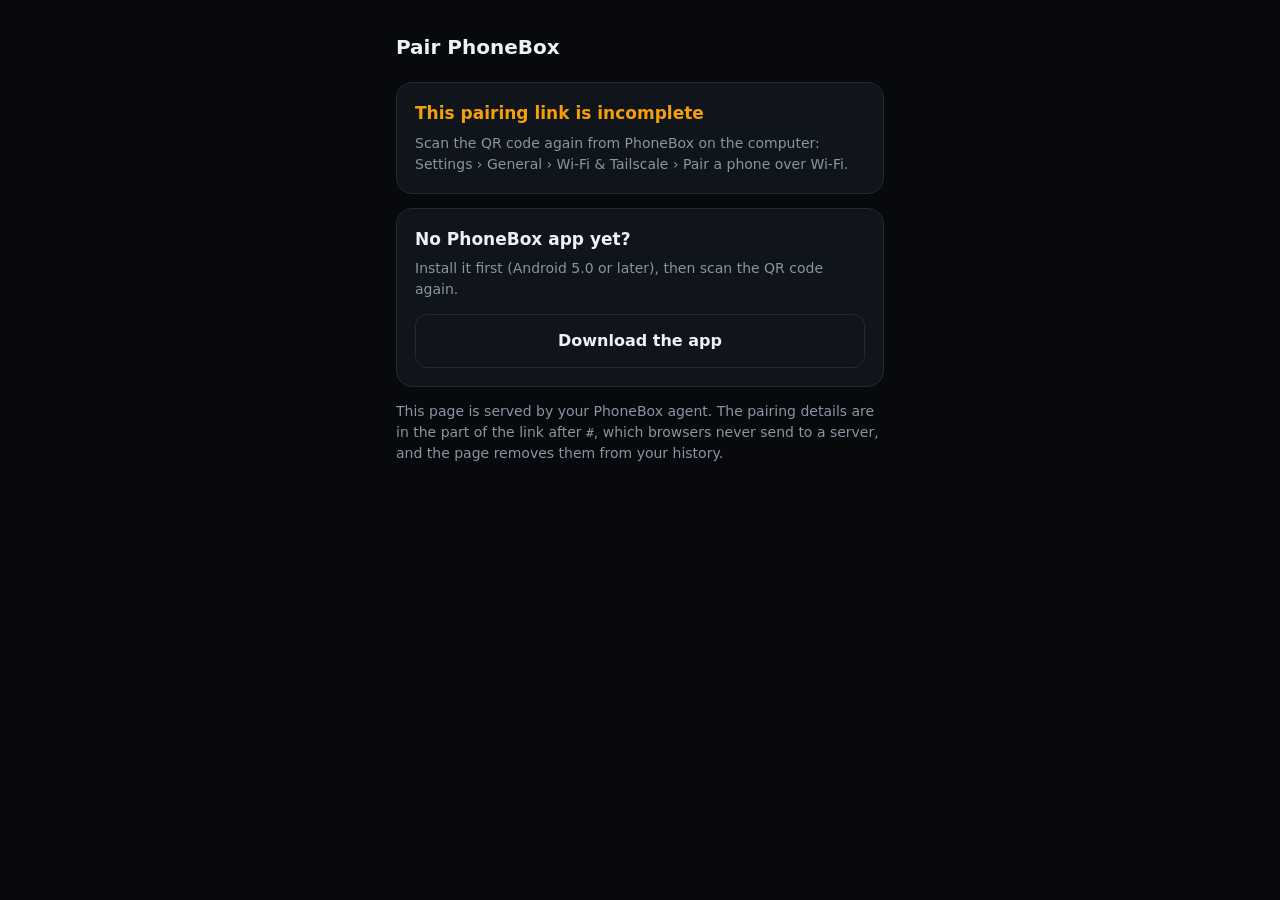
<file: agent/PhoneBox.Agent/pair.html>
<!doctype html>
<html lang="en">
<head>
<meta charset="utf-8">
<meta name="viewport" content="width=device-width, initial-scale=1">
<meta name="referrer" content="no-referrer">
<meta name="robots" content="noindex">
<title>Pair PhoneBox</title>
<style>
:root { --bg: #07090d; --panel: #10141b; --line: #232a35; --text: #eef2f6; --muted: #8a94a3; --accent: #2dd4bf; --warn: #f59e0b; color-scheme: dark; }
* { box-sizing: border-box; margin: 0; }
body { background: var(--bg); color: var(--text); font: 16px/1.5 "Segoe UI", system-ui, -apple-system, sans-serif; min-height: 100vh; }
.wrap { max-width: 520px; margin: 0 auto; padding: 32px 16px; }
h1 { font-size: 20px; margin-bottom: 20px; }
.card { background: var(--panel); border: 1px solid var(--line); border-radius: 16px; padding: 18px; margin-bottom: 14px; }
.card h2 { font-size: 17px; margin-bottom: 6px; }
.muted { color: var(--muted); font-size: 14px; }
.btn { display: block; text-align: center; text-decoration: none; font-weight: 600; border-radius: 12px; padding: 14px; margin-top: 14px; }
.primary { background: var(--accent); color: #062b26; }
.secondary { border: 1px solid var(--line); color: var(--text); }
.warn { color: var(--warn); }
code { font-size: 13px; }
.pair-code-box {
  display: block; width: 100%; box-sizing: border-box; margin: 10px 0 4px; padding: 12px 14px;
  font: 600 20px/1.35 ui-monospace, Consolas, monospace; letter-spacing: .06em;
  color: var(--text); background: #0a0e14; border: 1px solid var(--line); border-radius: 12px;
  cursor: copy; user-select: all; -webkit-user-select: all; text-align: center;
}
.pair-code-box:hover { border-color: var(--accent); }
.toast { position: fixed; left: 50%; bottom: 24px; transform: translateX(-50%); background: #1a2330; border: 1px solid var(--line);
  color: var(--text); padding: 8px 14px; border-radius: 10px; font-size: 14px; opacity: 0; pointer-events: none; transition: opacity .15s; }
.toast.on { opacity: 1; }
</style>
</head>
<body>
<div class="wrap">
  <h1>Pair PhoneBox</h1>

  <div class="card" id="ok" hidden>
    <h2>Pair this phone with a computer?</h2>
    <p class="muted">“<span id="pc"></span>” at <span id="hosts"></span>. Check that the computer's pairing window shows this code, and continue only if you started pairing there.</p>
    <button type="button" class="pair-code-box" id="check" title="Click to copy">—</button>
    <p class="muted" id="copied" hidden style="margin-top:6px;color:var(--accent)">Copied</p>
    <a class="btn primary" id="open" href="#">Open in PhoneBox</a>
    <p class="muted" id="plainWrap" hidden style="margin-top:10px">Did a store open instead? Some browsers send app links there;
      <a id="plain" href="#" style="color:var(--accent)">open the pairing link directly</a>. If Android then asks which app to
      open it with, choose PhoneBox: another app that accepts these links would get the pairing code.</p>
    <p class="muted" style="margin-top:10px">The pairing code works once, for 5 minutes. If it expired, start pairing again on the computer.</p>
  </div>

  <div class="card" id="bad" hidden>
    <h2 class="warn">This pairing link is incomplete</h2>
    <p class="muted">Scan the QR code again from PhoneBox on the computer: Settings › General › Wi-Fi &amp; Tailscale › Pair a phone over Wi-Fi.</p>
  </div>

  <div class="card" id="cannotOpen" hidden>
    <h2 class="warn">The PhoneBox app didn't open</h2>
    <p class="muted">If PhoneBox isn't installed yet, use the download button below, then scan the QR code again.
      If it's already installed, try one of these options:</p>
    <ul class="muted" style="margin:8px 0 0 18px;padding:0">
      <li>scan the code with the phone's camera, or open the pairing page in Chrome, which hands app links to the app
        reliably;</li>
      <li>or use the direct pairing link the pairing page shows under <b>Open in PhoneBox</b>;</li>
      <li>or paste the link in the PhoneBox app (Connect with link or host);</li>
      <li>or skip Wi-Fi pairing: plug the phone in once over USB and the agent pairs it there.</li>
    </ul>
    <p class="muted" style="margin-top:10px">The pairing code works once, for 5 minutes; start pairing again if it
      expired.</p>
  </div>

  <div class="card">
    <h2>No PhoneBox app yet?</h2>
    <p class="muted">Install it first (Android 5.0 or later), then scan the QR code again.</p>
    <a class="btn secondary" href="https://github.com/G-Tech-marksman/phonebox/releases/latest">Download the app</a>
  </div>

  <p class="muted">This page is served by your PhoneBox agent. The pairing details are in the part of the link after <code>#</code>,
    which browsers never send to a server, and the page removes them from your history.</p>
</div>
<script>
(() => {
  const raw = location.hash.slice(1);
  const cannotOpen = new URLSearchParams(location.search).get('cannot-open') === '1';
  history.replaceState(null, '', location.pathname);
  if (cannotOpen) {
    document.getElementById('cannotOpen').hidden = false;
    return;
  }
  // Same rules as the Android client: LAN/Tailscale IPv4, public IPv4, or a DNS/DDNS/MagicDNS name.
  const allowed = (h) => {
    if (!h || h.toLowerCase() === 'localhost') return false;
    const labels = h.split('.');
    if (labels.length === 4 && labels.every((x) => /^\d{1,3}$/.test(x) && +x <= 255)) {
      const b = labels.map((x) => +x);
      if (b[0] === 127 || (b[0] === 169 && b[1] === 254)) return false;
      return true;
    }
    return /^(?=.{1,253}$)(?!-)[A-Za-z0-9-]{1,63}(?<!-)(\.(?!-)[A-Za-z0-9-]{1,63}(?<!-))*$/.test(h);
  };
  const p = new URLSearchParams(raw);
  const hosts = (p.get('h') || '').split(',').map((h) => h.trim()).filter(allowed).slice(0, 8);
  const port = /^\d{1,5}$/.test(p.get('port') || '') ? +p.get('port') : 0;
  const ok = p.get('v') === '1' && /^[0-9a-f]{64}$/i.test(p.get('fp') || '') && /^[A-Za-z0-9_-]{16,64}$/.test(p.get('c') || '')
    && port >= 1 && port <= 65535 && hosts.length > 0;
  if (!ok) { document.getElementById('bad').hidden = false; return; }
  p.set('h', hosts.join(','));
  p.set('port', String(port));
  document.getElementById('pc').textContent = (p.get('pc') || 'your computer').slice(0, 64);
  document.getElementById('hosts').textContent = hosts.join(', ') + ' (port ' + port + ')';
  const check = (p.get('fp').slice(0, 4) + ' ' + p.get('fp').slice(4, 8)).toUpperCase();
  const checkEl = document.getElementById('check');
  checkEl.textContent = check;
  checkEl.onclick = async () => {
    try {
      if (navigator.clipboard?.writeText) await navigator.clipboard.writeText(check);
      else {
        const range = document.createRange();
        range.selectNodeContents(checkEl);
        const sel = window.getSelection();
        sel.removeAllRanges();
        sel.addRange(range);
        document.execCommand('copy');
        sel.removeAllRanges();
      }
      const tip = document.getElementById('copied');
      tip.hidden = false;
      clearTimeout(tip._t);
      tip._t = setTimeout(() => { tip.hidden = true; }, 1500);
    } catch (_) {}
  };
  const query = ['v', 'pc', 'fp', 'port', 'h', 'c'].filter((k) => p.has(k)).map((k) => k + '=' + encodeURIComponent(p.get(k))).join('&');
  const android = /Android/i.test(navigator.userAgent);
  // Fallback stays on this agent (same origin), never a third-party GitHub Pages host.
  const fallback = encodeURIComponent(location.origin + location.pathname.replace(/\/?$/, '/') + '?cannot-open=1');
  document.getElementById('open').href = android
    ? `intent://pair?${query}#Intent;scheme=phonebox;package=net.oxog.phonebox.deskpanel;S.browser_fallback_url=${fallback};end`
    : `phonebox://pair?${query}`;
  document.getElementById('plain').href = `phonebox://pair?${query}`;
  document.getElementById('plainWrap').hidden = !android;
  document.getElementById('ok').hidden = false;
})();
</script>
</body>
</html>
</file>
